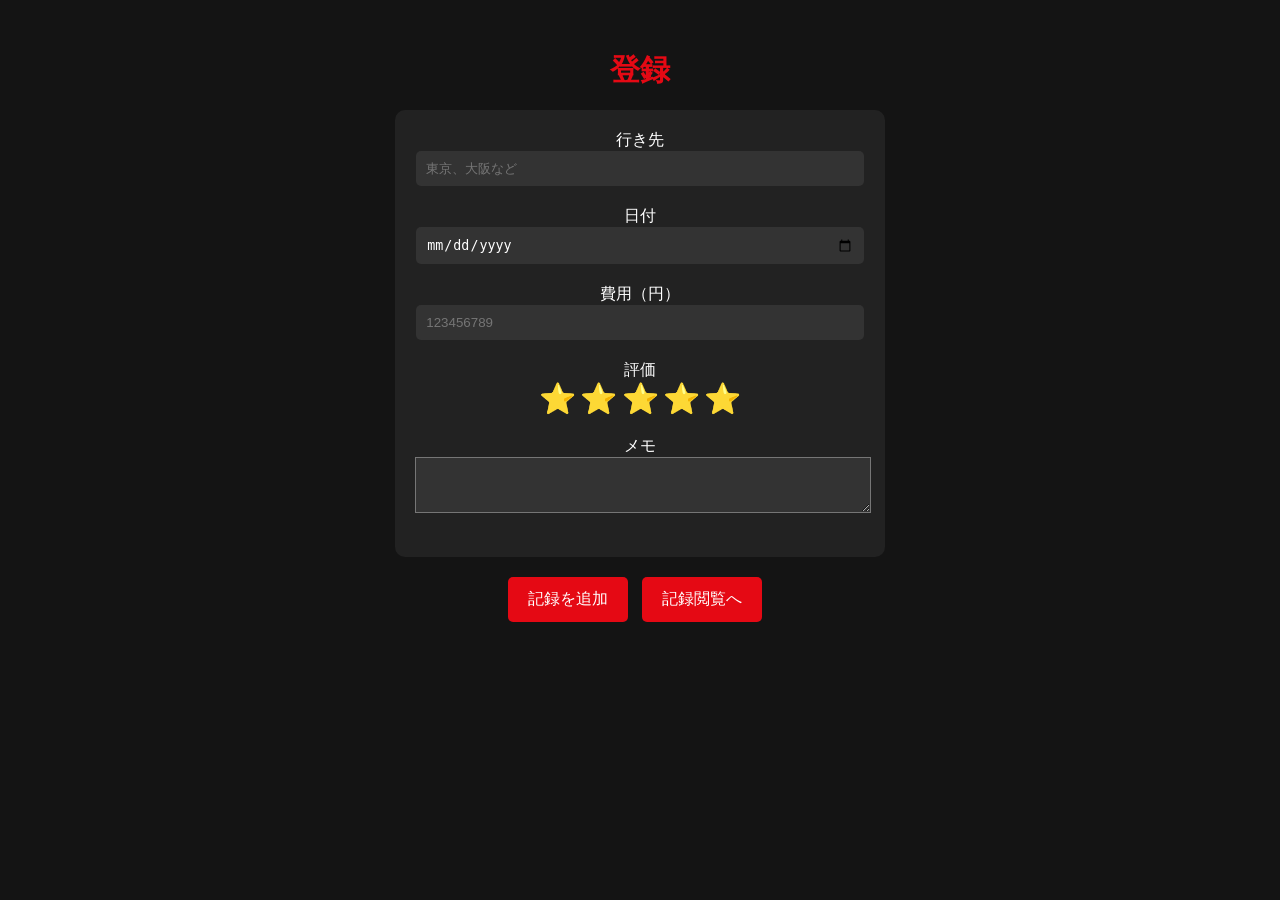
<file: index.html>
<!DOCTYPE html>
<html lang="en">
<head>
    <meta charset="UTF-8">
    <meta name="viewport" content="width=device-width, initial-scale=1.0">
    <link rel="stylesheet" href="style.css">
    <link rel="preconnect" href="https://fonts.googleapis.com">
    <link rel="preconnect" href="https://fonts.gstatic.com" crossorigin>
    <link href="https://fonts.googleapis.com/css2?family=Orbitron:wght@400;700&display=swap" rel="stylesheet">
    <link href="https://fonts.googleapis.com/css2?family=Bebas+Neue&display=swap" rel="stylesheet">
    <title>Document</title>
</head>
<body>
    <h1>登録</h1>

    <div class="form">
        <div>
            <label>行き先</label>
            <input type="text" id="place" placeholder="東京、大阪など">
        </div>

        <div>
            <label>日付</label>
            <input type="date" id="data">
        </div>

        <div>
            <label>費用（円）</label>
            <input type="number" id="cost" placeholder="123456789">
        </div>

        <div id="star">
            <label>評価</label><br>
           <span class="star">⭐️</span>
           <span class="star">⭐️</span>
           <span class="star">⭐️</span>
           <span class="star">⭐️</span>
           <span class="star">⭐️</span>
        </div>

        <div>
            <label>メモ</label><br>
            <textarea name="" id="memo"></textarea>
        </div>
    </div>
        <div>
            <button id="add">記録を追加</button>
            <button id="history">記録閲覧へ</button>
        </div>
    
    <script src="https://ajax.googleapis.com/ajax/libs/jquery/3.7.1/jquery.min.js"></script>

    <script>
        let rating = 0;

    $(".star").on('click', function () {
        rating = $(".star").index(this) + 1;
        updateStars();
    });

    function updateStars() {
        $(".star").each(function (index) {
            if (index < rating) {
                $(this).css('opacity', '1');   
            } else {
                $(this).css('opacity', '0.3'); 
            }
        });
    }

    function loadTrips() {
        try {
            return JSON.parse(localStorage.getItem("trips")) || [];
        } catch {
            return [];
        }
    }

        function saveTrips(trips) {
            localStorage.setItem("trips", JSON.stringify(trips));
        }

        $("#add").on('click',function(){
            const place = $("#place").val();   
            const data = $("#data").val();
            const cost = $("#cost").val();
            const memo = $("#memo").val();

            const trips = loadTrips(); // 既存の配列を読み込む
            trips.push({               // 新しい1件を末尾に追加
                place: place,
                data: data,
                cost: parseInt(cost) || 0,
                star: rating,
                memo: memo
            });
            saveTrips(trips);         


            let starsText = '';
            for (let i = 0; i < 5; i++) {
            starsText += i < rating ? '⭐️' : '☆';
            }

            $("#place").val("");
            $("#data").val("");
            $("#cost").val("");
            rating = 0;
            updateStars();
            $("#memo").val("");
        });



    $("#history").on('click', function () {
        window.location.href = "summary.html";
    });

    </script>
</body>
</html>
</file>
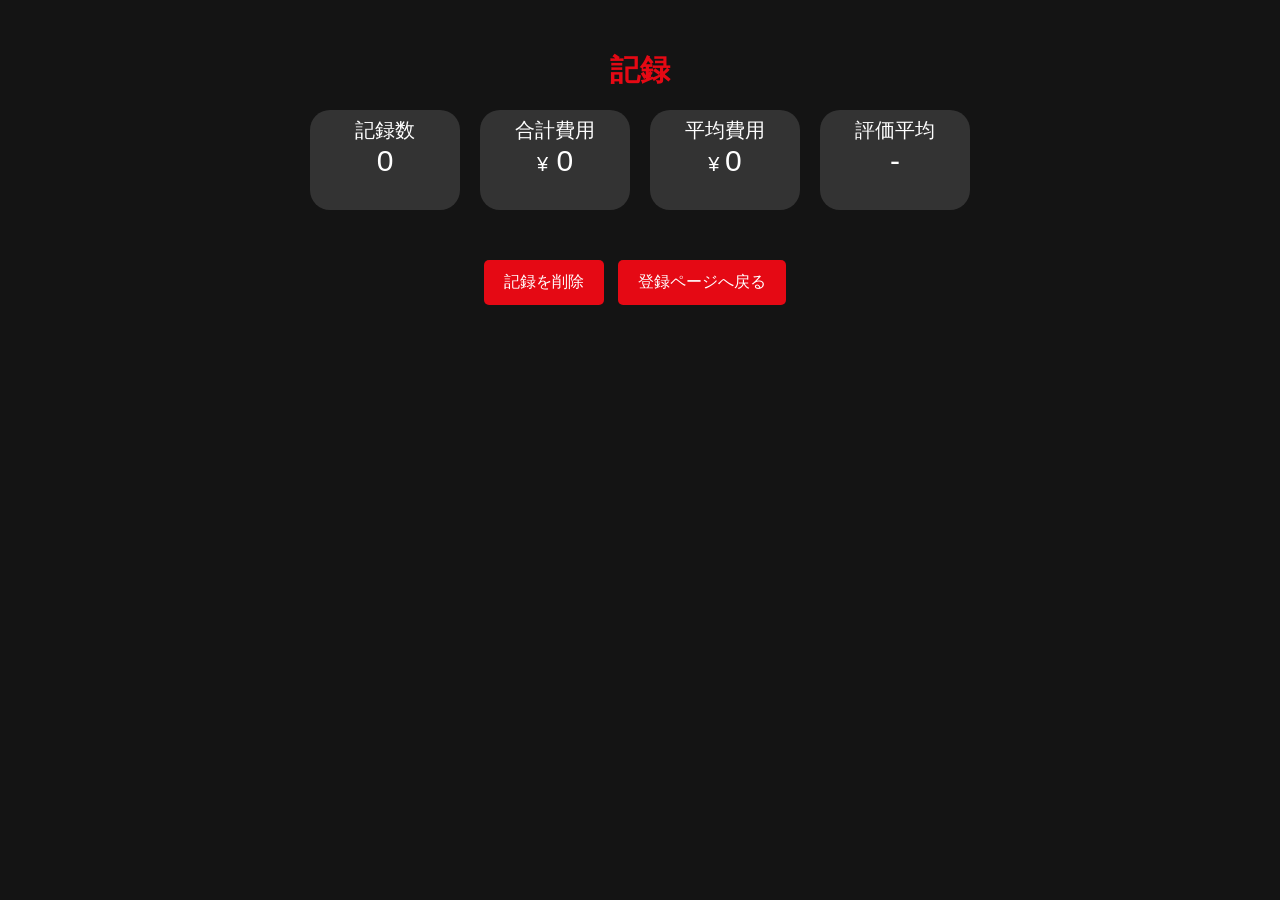
<file: summary.html>
<!DOCTYPE html>
<html lang="en">
<head>
    <meta charset="UTF-8">
    <meta name="viewport" content="width=device-width, initial-scale=1.0">
    <link rel="stylesheet" href="style.css">
    <link rel="preconnect" href="https://fonts.googleapis.com">
    <link rel="preconnect" href="https://fonts.gstatic.com" crossorigin>
    <link href="https://fonts.googleapis.com/css2?family=Orbitron:wght@400;700&display=swap" rel="stylesheet">
    <link href="https://fonts.googleapis.com/css2?family=Bebas+Neue&display=swap" rel="stylesheet">
    <title>Document</title>
</head>
<body>
    <h1>記録</h1>

    <div class="summary">
        <div id="totalMemory">記録数</div>
        <div id="totalCost">合計費用</div>
        <div id="averageCost">平均費用</div>
        <div id="average">評価平均</div>
    </div>

    <button id="clear">記録を削除</button>
    <button id="back">登録ページへ戻る</button>
    
    <div id="tripList"></div>

    <script src="https://ajax.googleapis.com/ajax/libs/jquery/3.7.1/jquery.min.js"></script>
    <script>

    function loadTrips() {
            try {
                return JSON.parse(localStorage.getItem("trips")) || [];
            } catch {
                return [];
            }
        }

        function saveTrips(trips) {
                localStorage.setItem("trips", JSON.stringify(trips));
            }


    $("#clear").on('click', function () {
        saveTrips([]); 
        showHistory();
    });

    function showHistory() {
        const trips = loadTrips(); 

        $("#totalMemory").html(`<span class='title'>記録数<br></span><span>${trips.length}</span>`);

        const totalCost = trips.reduce(function (a, t) { return a + t.cost; }, 0);
        $("#totalCost").html(`<span class='title'>合計費用 <br>¥</span> <span>${totalCost.toLocaleString()}</span>`);

        const averageCost = trips.length
            ? Math.floor(totalCost / trips.length)
            : 0;

        $("#averageCost").html(`<span class='title'>平均費用 <br> ¥ </span> <span> ${averageCost.toLocaleString()}`);

        const rated = trips.filter(function (t) { return t.star > 0; });
        const avgRating = rated.length
            ? (rated.reduce(function (a, t) { return a + t.star; }, 0) / 
            rated.length).toFixed(1)
            : '-';
        $("#average").html(`<span class='title'>評価平均 <br> </span> <span>${avgRating}</span>`);

        // 全件を一覧表示
        const list = $("#tripList");
        list.empty();


        trips.forEach(function (t) {

            let stars = "";

            for (let i = 0; i < t.star; i++) {
                stars += "⭐️";
            }

            list.append(`
        <div class="trip">
            <h3>${t.place}</h3>
            <p>日付：${t.data}</p>
            <p>費用：¥${t.cost}</p>
            <p>評価：${stars}</p>
            <p>${t.memo}</p>
        </div>
        `);

        });        
    }
    showHistory();

    $("#back").on('click', function () {
        window.location.href = "index.html";
    });
</script>
</body>
</html>
</file>
<file: style.css>
body {
    background-color: #141414;
    color: white;
    font-family: Arial, sans-serif;
    margin: 0;
    padding: 30px;
    text-align: center;
    font-family: 'Noto Sans JP', sans-serif;
}

h1 {
    color: #e50914;
    font-size: 30px;
    margin-bottom: 30px;
    text-align: center;
    font-family: 'Bebas Neue', sans-serif;
    height: 30px;
    
}

#memo{
    height: 50px;
    width: 450px;
    background-color:#333 ;
    color: white;
    font-size: 20px;
}

.summary {
    display: flex;
    gap: 20px;
    margin: 30px 0;
    justify-content: center;
    flex-wrap: wrap;
}

#totalMemory{
    background-color: #333;
    height: 100px;
    width: 150px;
    font-size: 30px;
    border-radius: 20px;
}

#totalCost{
    background-color: #333;
    height: 100px;
    width: 150px;
    font-size: 30px;
    border-radius: 20px;
}

#averageCost{
    background-color: #333;
    height: 100px;
    width: 150px;
    font-size: 30px;
    border-radius: 20px;
}

#average{
    background-color: #333;
    height: 100px;
    width: 150px;
    font-size: 30px;
    border-radius: 20px;
}

.title{
    font-size: 20px;
}

.form{
    background-color: #222;
    width: 450px;
    padding: 20px;
    border-radius: 10px;
    margin: 0 auto;  
}

.form div{
    margin-bottom: 20px;
}

button {
    background-color: #e50914;
    color: white;
    border: none;
    padding: 12px 20px;
    border-radius: 5px;
    cursor: pointer;
    font-size: 16px;
    margin-right: 10px;
    margin-top: 20px;
}

input {
    width: 95%;
    padding: 10px;
    border: none;
    border-radius: 5px;
    background-color: #333;
    color: white;
}

.star{
        font-size: 30px;
}

button:hover {
    background-color: #ff1f1f;
}


.card {
    background-color: #222;
    padding: 20px;
    border-radius: 10px;
    width: 180px;
    font-size: 20px;
    font-weight: bold;
}

#tripList {
    display: flex;
    flex-wrap: wrap;
    gap: 20px;
}

.trip {
    background-color: #222;
    width: 250px;
    padding: 20px;
    border-radius: 10px;
    transition: 0.3s;
}

.trip:hover {
    transform: scale(1.05);
    background-color: #333;
}

.trip h3 {
    color: #e50914;
    margin-top: 0;
}
</file>
